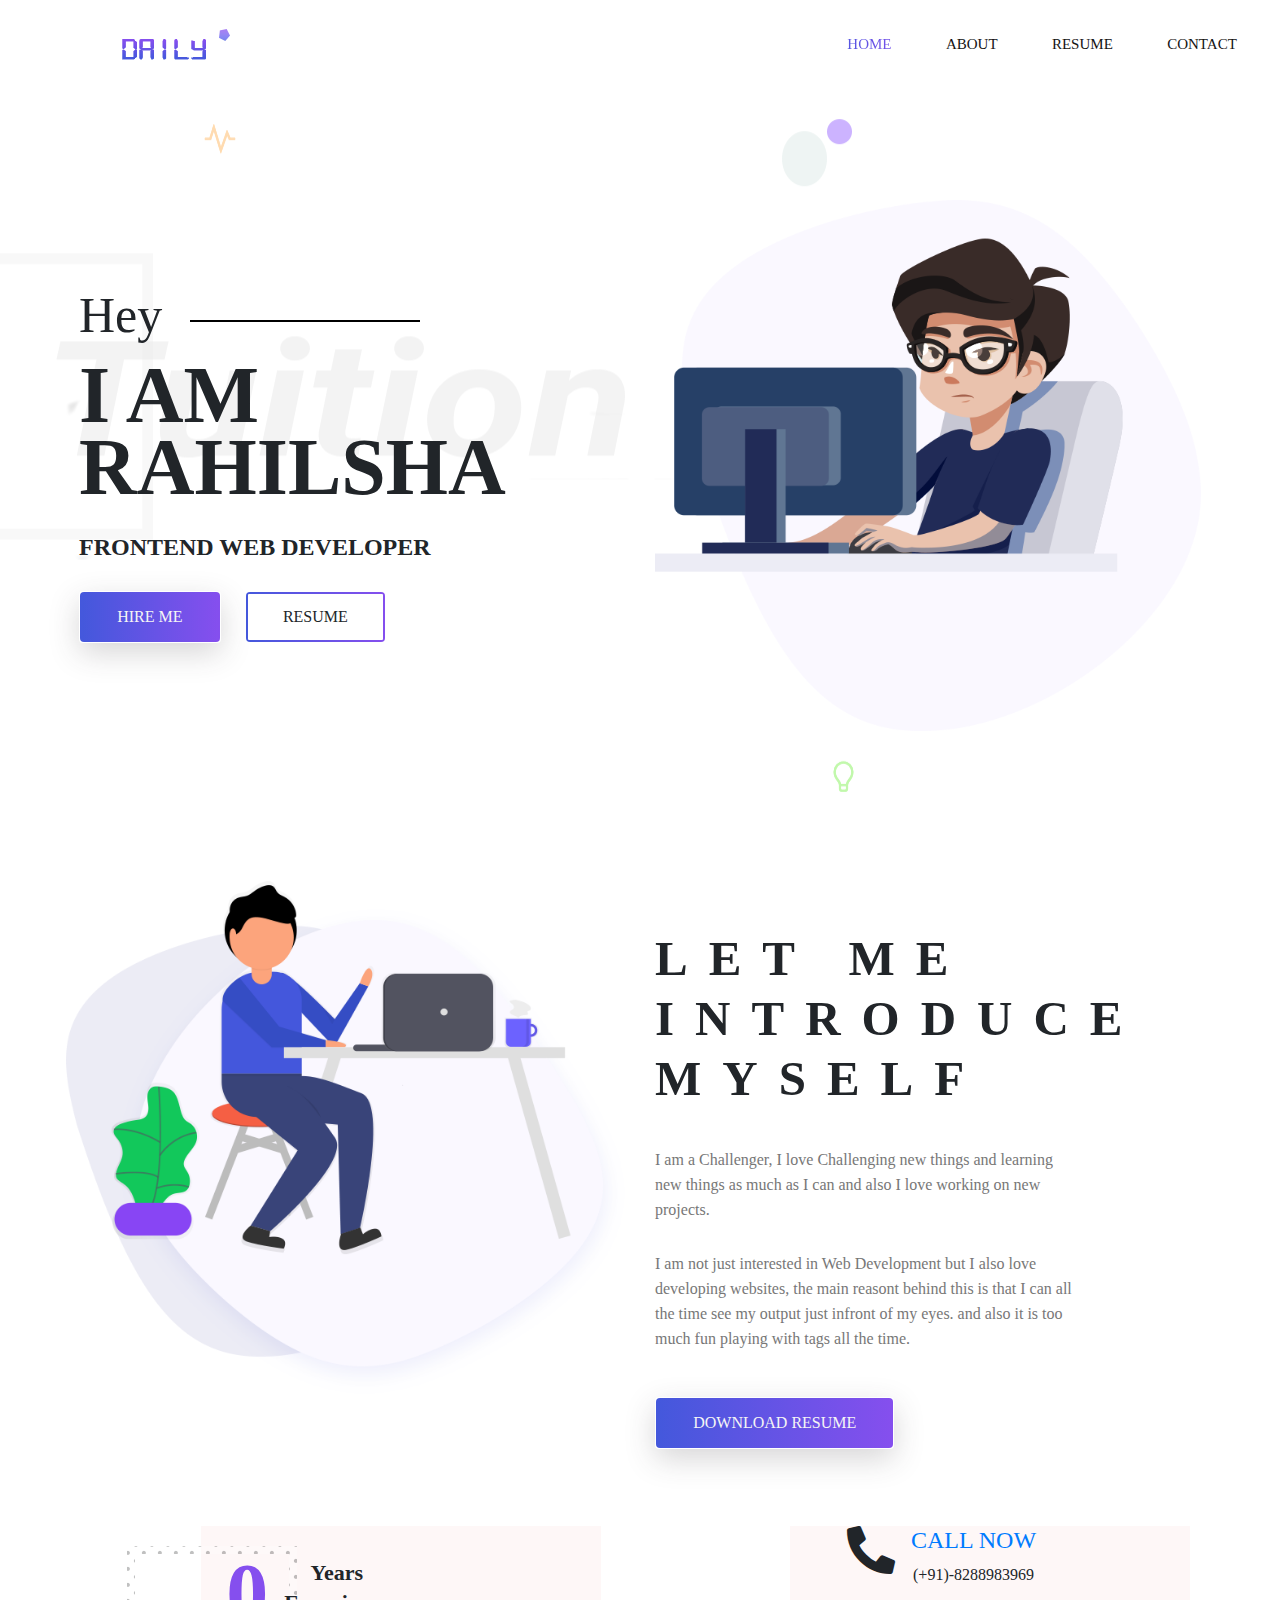
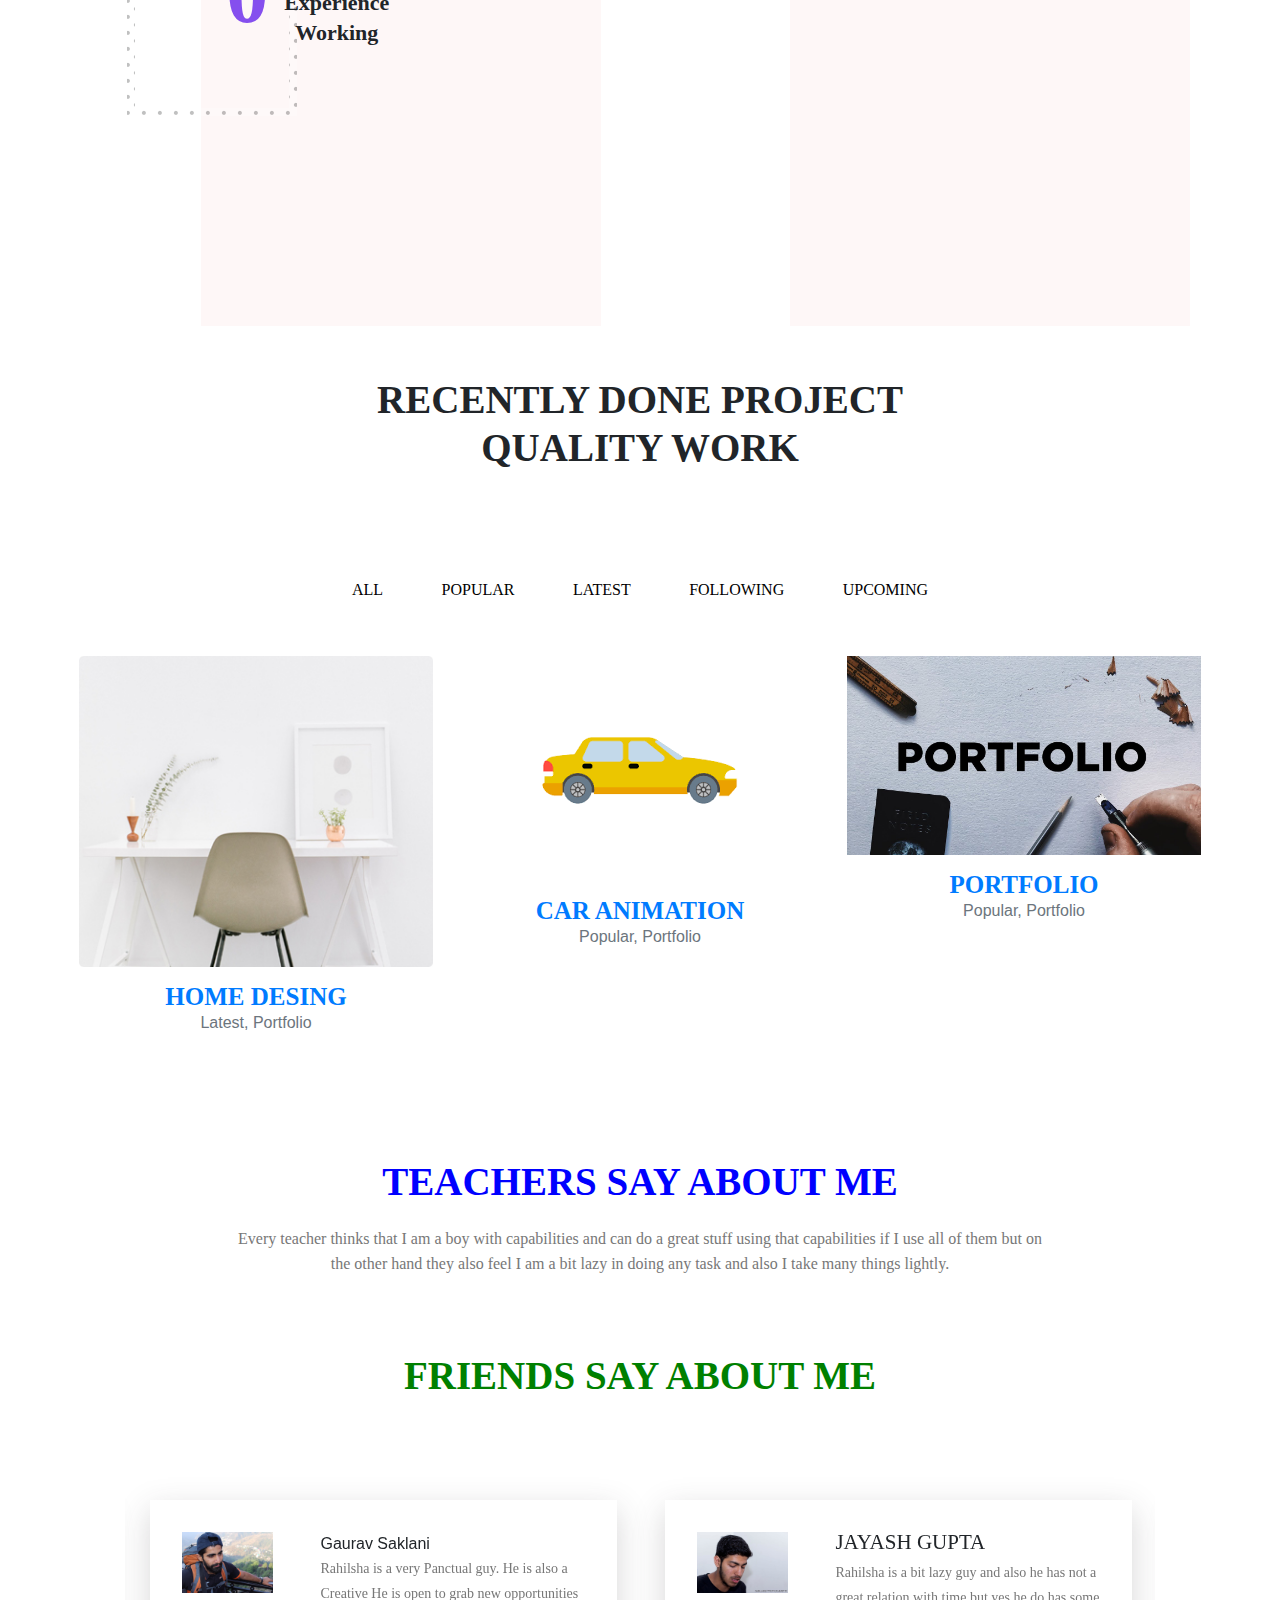
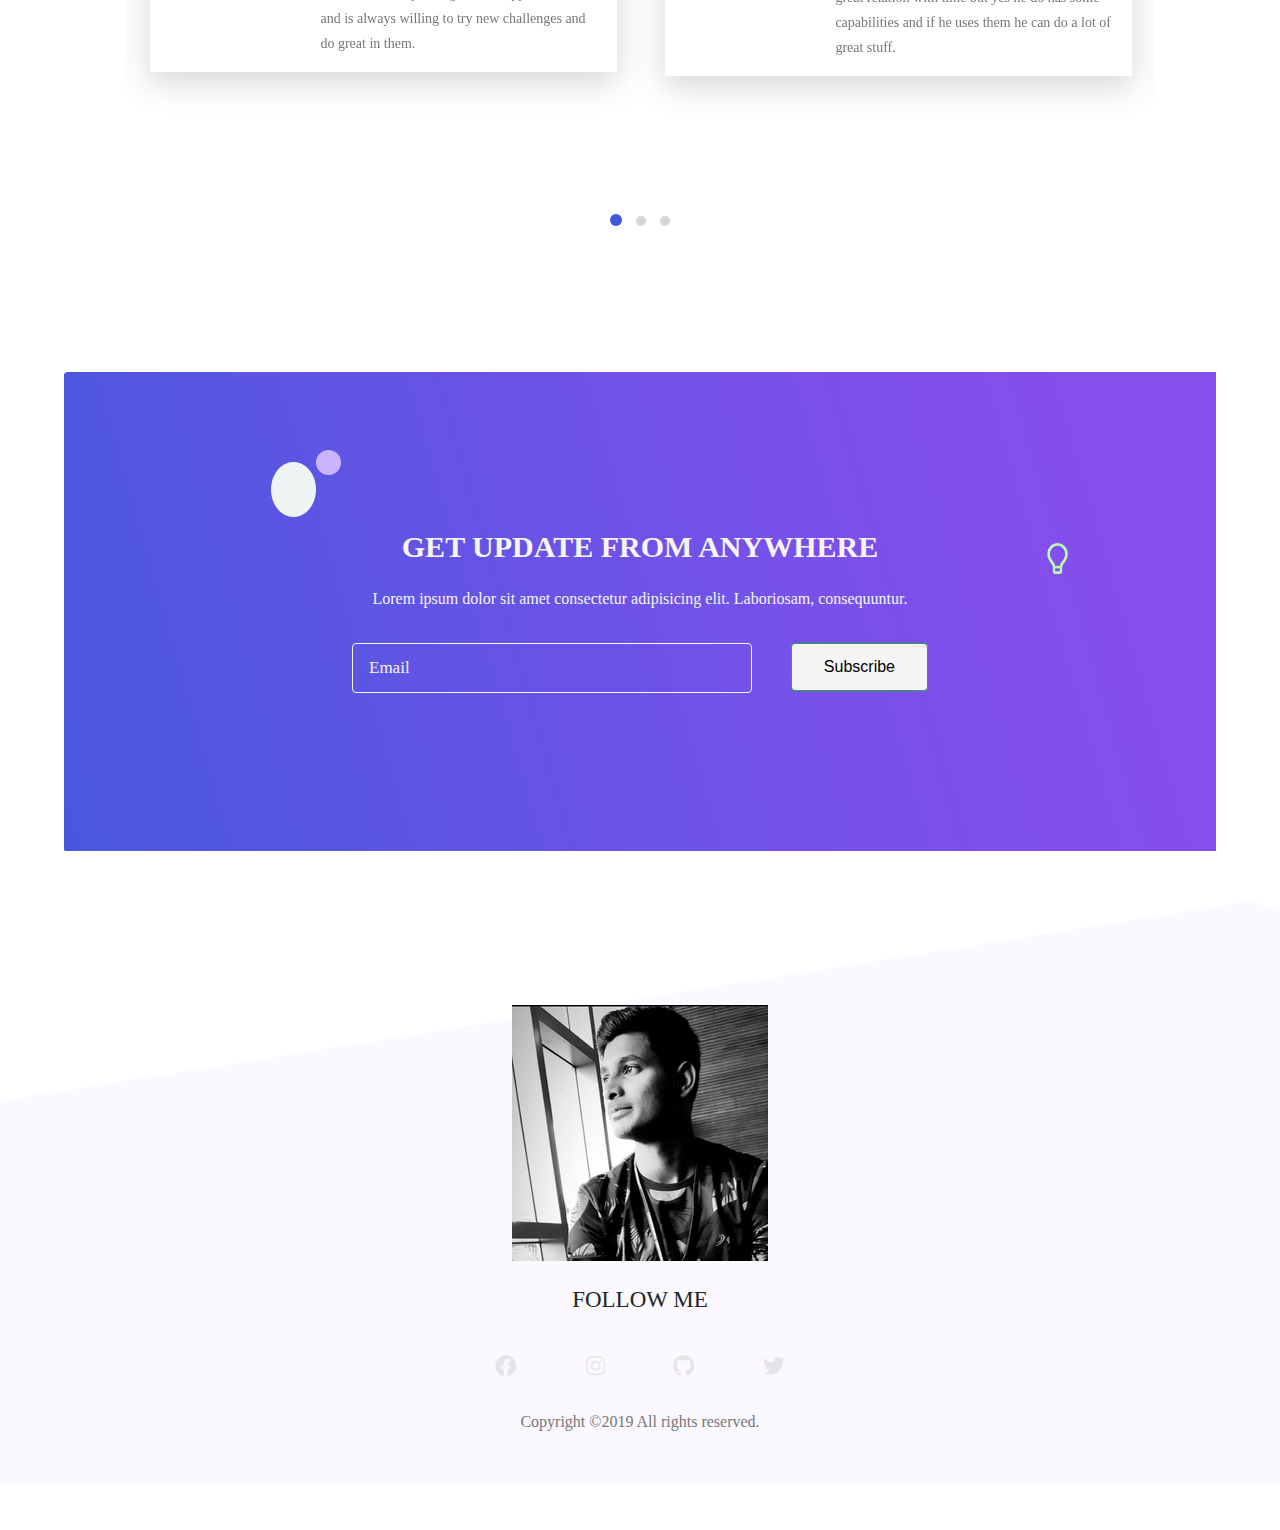
<file: index.html>
<!DOCTYPE html>
<html lang="en">

<head>
    <meta charset="UTF-8">
    <meta name="viewport" content="width=device-width, initial-scale=1.0">
    <meta http-equiv="X-UA-Compatible" content="ie=edge">
    <title>PORTFOLIO</title>


    <!--  Bootstrap css file  -->
    <link rel="stylesheet" href="./css/bootstrap.min.css">

    <!--  font awesome icons  -->
    <link rel="stylesheet" href="./css/all.min.css">


    <!--  Magnific Popup css file  -->
    <link rel="stylesheet" href="./vendor/Magnific-Popup/dist/magnific-popup.css">


    <!--  Owl-carousel css file  -->
    <link rel="stylesheet" href="./vendor/owl-carousel/css/owl.carousel.min.css">
    <link rel="stylesheet" href="./vendor/owl-carousel/css/owl.theme.default.min.css">


    <!--  custom css file  -->
    <link rel="stylesheet" href="./css/style.css">

    <!--  Responsive css file  -->
    <link rel="stylesheet" href="./css/responsive.css">

</head>

<body>


    <!--  ======================= Start Header Area ============================== -->

    <header class="header_area">
        <div class="main-menu">
            <nav class="navbar navbar-expand-lg navbar-light">
                <a class="navbar-brand" href="#"><img src="./img/logo.png" alt="logo"></a>
                <button class="navbar-toggler" type="button" data-toggle="collapse" data-target="#navbarNav"
                    aria-controls="navbarNav" aria-expanded="false" aria-label="Toggle navigation">
                    <span class="navbar-toggler-icon"></span>
                </button>
                <div class="collapse navbar-collapse" id="navbarNav">
                    <div class="mr-auto"></div>
                    <ul class="navbar-nav">
                        <li class="nav-item active">
                            <a class="nav-link" href="index.html">Home <span class="sr-only">(current)</span></a>
                        </li>
                        <li class="nav-item">
                            <a class="nav-link" href="#">about</a>
                        </li>
                        <li class="nav-item">
                            <a class="nav-link" href="#">Resume</a>
                        </li>
                        <li class="nav-item">
                            <a class="nav-link" href="contact1.html">contact</a>
                        </li>

                    </ul>
                </div>
            </nav>
        </div>
    </header>

    <!--  ======================= End Header Area ============================== -->

    <!--  ======================= Start Main Area ================================ -->
    <main class="site-main">


        <!--  ======================= Start Banner Area =======================  -->
        <section class="site-banner">
            <div class="container">
                <div class="row">
                    <div class="col-lg-6 col-md-12 site-title">
                        <h3 class="title-text">Hey</h3>
                        <h1 class="title-text text-uppercase">I am Rahilsha</h1>
                        <h4 class="title-text text-uppercase">FrontEnd Web Developer</h4>
                        <div class="site-buttons">
                            <div class="d-flex flex-row flex-wrap">
                                <button type="button" class="btn button primary-button mr-4 text-uppercase">Hire
                                    me</button>
                                <button type="button" class="btn button secondary-button text-uppercase">Resume</button>
                            </div>
                        </div>
                    </div>
                    <div class="col-lg-6 col-md-12 banner-image">
                        <img src="./img/banner/banner-image.png" alt="banner-img" class="img-fluid">
                    </div>
                </div>
            </div>
        </section>
        <!--  ======================= End Banner Area =======================  -->

        <!--  ========================= About Area ==========================  -->

        <section class="about-area">
            <div class="container-fluid">
                <div class="row">
                    <div class="col-lg-6 col-md-12">
                        <div class="about-image">
                            <img src="./img/about-us.png" alt="About us" class="img-fluid">
                        </div>
                    </div>
                    <div class="col-lg-6 col-md-12 about-title">
                        <h2 class="text-uppercase pt-5">
                            <span>Let me</span>
                            <span>introduce</span>
                            <span>myself</span>
                        </h2>
                        <div class="paragraph py-4 w-75">
                            <p class="para">
                                I am a Challenger, I love Challenging new things and learning new things as much as I can and also I love working on new projects.
                            </p>
                            <p class="para">
                                I am not just interested in Web Development but I also love developing websites, the main reasont behind this is that I can all the time see my output just infront of my eyes. and also it is too much fun playing with tags all the time.
                            </p>
                        </div>
                        <button type="button" class="btn button primary-button text-uppercase">Download Resume</button>
                    </div>
                </div>
            </div>
        </section>

        <!--  ========================= End About Area ==========================  -->

        <!--  ======================== Brand Area ==============================  -->

        <section class="brand-area">
            <div class="container-fluid">
                <div class="row">
                    <div class="col-xl-6 col-lg-12 col-md-12" align=center>
                        <div class="experience-area">
                            <div class="d-flex flex-row years-area">
                                <h2 class="p-3 years">0</h2>
                                <h2>
                                    <span>Years</span>
                                    <span>Experience</span>
                                    <span>Working</span>
                                </h2>
                            </div>
                            <div class="bg-panel"></div>
                        </div>
                    </div>
                    <div class="col-xl-6 col-lg-12 col-md-12" align=center>
                        <div class="experience-area">
                            <div class="d-flex flex-row flex-wrap call-area">
                                <span><i class="fas fa-phone-alt fa-3x px-3"></i></span>
                                <div class="call-now">
                                    <a href="#" class="text-uppercase h4 font-roboto">Call Now</a>
                                    <span class="font-roboto py-2">(+91)-8288983969</span>
                                </div>
                            </div>
                            <div class="bg-panel"></div>
                        </div>
                    </div>
                </div>
            </div>
        </section>

        <!--  ======================== End Brand Area ==============================  -->


        <!--  ======================= Project Area =============================  -->

        <section class="project-area" align=center>
            <div class="container">
                <div class="project-title pb-5">
                    <h1 class="text-uppercase title-h1">Recently Done Project</h1>
                    <h1 class="text-uppercase title-h1">Quality Work</h1>
                </div>

                <div class="button-group">
                    <button type="button" class="active" id="btn1" data-filter="*">All</button>
                    <button type="button" data-filter=".popular">Popular</button>
                    <button type="button" data-filter=".latest">Latest</button>
                    <button type="button" data-filter=".following">Following</button>
                    <button type="button" data-filter=".upcoming">Upcoming</button>
                </div>

                <div class="row grid">
                    <div class="col-lg-4 col-md-6 col-sm-12 element-item latest">
                        <div class="our-project">
                            <div class="img">
                                <a class="test-popup-link" href="./img/portfolio/p1.jpg">
                                    <img src="./img/portfolio/p1.jpg" alt="portfolio-1" class="img-fluid">
                                </a>
                            </div>
                            <div class="title py-4">
                                <h4 class="text-uppercase"><a href="https://rahilsha25.github.io/HomeDesign/" target="_blank">Home Desing</a></h4>
                                <span class="text-secondary">Latest, Portfolio</span>
                            </div>
                        </div>
                    </div>
                    <div class="col-lg-4 col-md-6 col-sm-12 element-item popular">
                        <div class="our-project">
                            <div class="img">
                                <a class="test-popup-link" href="./img/portfolio/1.png">
                                    <img src="./img/portfolio/1.png" alt="portfolio-2" class="img-fluid">
                                </a>
                            </div>
                            <div class="title py-4">
                                <h4 class="text-uppercase"><a href="https://rahilsha25.github.io/car-animation/" target="_blank">Car Animation</a></h4>
                                <span class="text-secondary">Popular, Portfolio</span>
                            </div>
                        </div>
                    </div>
                    <div class="col-lg-4 col-md-6 col-sm-12 element-item popular">
                        <div class="our-project">
                            <div class="img">
                                <a class="test-popup-link" href="./img/portfolio/pp.jpg">
                                    <img src="./img/portfolio/pp.jpg" alt="portfolio-2" class="img-fluid">
                                </a>
                            </div>
                            <div class="title py-4">
                                <h4 class="text-uppercase"><a href="#">PORTFOLIO</a></h4>
                                <span class="text-secondary">Popular, Portfolio</span>
                            </div>
                        </div>
                    </div>
                </div>
            </div>
        </section>

        <!--  ======================= End Project Area =============================  -->

        <!--  ======================== About Me Area ==============================  -->

        <section class="about-area">
            <div class="container">
                <div class="row text-center">
                    <div class="col-12">
                        <div class="about-title">
                            <h1 class="text-uppercase title-h1" style="color:blue;">Teachers Say about me</h1>
                            <p class="para">
                                Every teacher thinks that I am a boy with capabilities and can do a great stuff using that capabilities if I use all of them but on the other hand they also feel I am a bit lazy in doing any task and also I take many things lightly.
                            </p>
                        </div>
                    </div>
                </div>
            </div><br><br>
            <h1 class="text-uppercase title-h1" align=center style="color:green;">Friends Say about me</h1>
            <div class="container carousel py-lg-5">
                <div class="owl-carousel owl-theme">
                    <div class="client row">
                        <div class="col-lg-4 col-md-12 client-img">
                            <img src="./img/testimonials/5.jpg" alt="img1" class="img-fluid">
                        </div>
                        <div class="col-lg-8 col-md-12 about-client">Gaurav Saklani</h4>
                            <p class="para">Rahilsha is a very Panctual guy. He is also a Creative  He is open to grab new opportunities and is always willing to try new challenges and do great in them.  </p>
                        </div>
                    </div>
                    <div class="client row">
                        <div class="col-lg-4 col-md-12 client-img">
                            <img src="./img/testimonials/6.jpg" alt="img2" class="img-fluid">
                        </div>
                        <div class="col-lg-8 col-md-12 about-client">
                            <h4 class="text-uppercase">Jayash Gupta</h4>
                            <p class="para">Rahilsha is a bit lazy guy and also he has not a great relation with time but yes he do has some capabilities and if he uses them he can do a lot of great stuff.</p>
                        </div>
                    </div>
                    <div class="client row">
                        <div class="col-lg-4 col-md-12 client-img">
                            <img src="./img/testimonials/7.jpg" alt="img1" class="img-fluid">
                        </div>
                        <div class="col-lg-8 col-md-12 about-client">
                            <h4 class="text-uppercase">Shahilsha</h4>
                            <p class="para">Lorem ipsum dolor, sit amet consectetur adipisicing elit. Quidem architecto
                                consequuntur ratione, obcaecati corrupti deserunt.</p>
                        </div>
                    </div>
                    <div class="client row">
                        <div class="col-lg-4 col-md-12 client-img">
                            <img src="./img/testimonials/8.jpg" alt="img2" class="img-fluid">
                        </div>
                        <div class="col-lg-8 col-md-12 about-client">
                            <h4 class="text-uppercase">Ishan Shukla</h4>
                            <p class="para">Lorem ipsum dolor, sit amet consectetur adipisicing elit. Quidem architecto
                                consequuntur ratione, obcaecati corrupti deserunt.</p>
                        </div>
                    </div>
                    <div class="client row">
                        <div class="col-lg-4 col-md-12 client-img">
                            <img src="./img/testimonials/pp1.jpg" alt="img1" class="img-fluid">
                        </div>
                        <div class="col-lg-8 col-md-12 about-client">
                            <h4 class="text-uppercase">Krishna Maheshwari </h4>
                            <p class="para">Rahil is an enthusiastic and passionate fellow. Through I have never worked directly with him, I am aware about the awesome work he has done in the past and is currently doing, in both the technical as well as in social fields, which is really great to see. Wishing him All The Best for his future endeavors.</p>
                        </div>
                    </div>
                    <div class="client row">
                        <div class="col-lg-4 col-md-12 client-img">
                            <img src="./img/testimonials/pp2.jpg" alt="img2" class="img-fluid">
                        </div>
                        <div class="col-lg-8 col-md-12 about-client">
                            <h4 class="text-uppercase">Prabhat Bhardwaj</h4>
                            <p class="para">Lorem ipsum dolor, sit amet consectetur adipisicing elit. Quidem architecto
                                consequuntur ratione, obcaecati corrupti deserunt.</p>
                        </div>
                    </div>
                </div>
            </div>

        </section>

        <!--  ======================== End About Me Area ==============================  -->

        <!--  ========================== Subscribe me Area ============================  -->
        <section class="subscribe-us-area" align=center>
            <div class="container subscribe">
                <div class="row">
                    <div class="col-lg-12 text-center subscribe-title">
                        <h4 class="text-uppercase">Get Update From anywhere</h4>
                        <p class="para">Lorem ipsum dolor sit amet consectetur adipisicing elit. Laboriosam,
                            consequuntur.</p>
                    </div>
                </div>
                <div class="d-sm-flex justify-content-center">
                    <form class="w-50">
                        <div class="row d-flex flex-row flex-wrap">
                            <div class="col input-textbox">
                                <input type="text" id="txtemail" class="form-control" placeholder="Email">
                            </div>
                            <div class="col">
                                <div class="btn-submit">
                                    <button type="submit" class="btn btn-success float-right">Subscribe</button>
                                </div>
                            </div>
                        </div>
                    </form>
                </div>
            </div>
        </section>
        <!--  ========================== End Subscribe me Area ============================  -->


    </main>
    <!--  ======================= End Main Area ================================ -->

    <footer class="footer-area">
        <div class="container">
            <div class="">
                <div class="site-logo text-center py-4">
                    <img src="./img/rahil.png" alt="logo">
                </div>
                <div class="social text-center">
                    <h5 class="text-uppercase">Follow me</h5>
                    <a href="https://www.facebook.com/rahilsha.diwan" target="_blank"><i class="fab fa-facebook"></i></a>
                    <a href="https://www.instagram.com/rahilsha2000/" target="_blank"><i class="fab fa-instagram"></i></a>
                    <a href="https://github.com/Rahilsha25" target="_blank"><i class="fab fa-github"></i></a>
                    <a href="https://twitter.com/RAHILSHA1" target="_blank"><i class="fab fa-twitter"></i></a>
                </div>
                <div class="copyrights text-center">
                    <p class="para">
                        Copyright ©2019 All rights reserved.
                    </p>
                </div>
            </div>
        </div>
    </footer>


    <!--  Jquery js file  -->
    <script src="./js/jquery.3.4.1.js"></script>

    <!--  Bootstrap js file  -->
    <script src="./js/bootstrap.min.js"></script>

    <!--  isotope js library  -->
    <script src="./vendor/isotope/isotope.min.js"></script>

    <!--  Magnific popup script file  -->
    <script src="./vendor/Magnific-Popup/dist/jquery.magnific-popup.min.js"></script>

    <!--  Owl-carousel js file  -->
    <script src="./vendor/owl-carousel/js/owl.carousel.min.js"></script>

    <!--  custom js file  -->
    <script src="./js/main.js"></script>


</body>

</html>
</file>
<file: css/style.css>
/* import fonts from fonts.css file */ 
@import url(./fonts.css);


/* css variables */ 
@import url(./partials/_variables.css);

/* import global styling */ 
@import url(./partials/_global.css);


/* start navigation */ 

.header_area .main-menu .navbar .navbar-brand{
    padding: 0 2rem 0 5rem;
}

.header_area .main-menu .navbar{
    padding: 1rem 20rem ;
}

.header_area .main-menu .nav-item .nav-link{
    font: normal 500 15px/2px var(--roboto);
    text-transform: uppercase;
    padding: 1.7rem;
    color: var(--title-color);
}

.header_area .main-menu .navbar-nav .active a{
    background: var(--gradient-color);
    -webkit-background-clip: text;
    -webkit-text-fill-color: transparent;
    background-clip: text;
}

.header_area .main-menu .navbar-nav a:hover{
    background: var(--gradient-color);
    -webkit-background-clip: text;
    -webkit-text-fill-color: transparent;
    background-clip: text;
}


/* end navigation */ 

/* Banner Area */ 

.site-main .site-banner {
    background: url(../img/banner/home-banner.png) no-repeat 0% 50%;
}

.site-main .site-banner .site-title h3{
    padding-top: 35%;
    font-weight: 500;
}

.site-main .site-banner .site-title h3::after{
    content: " ";
    height: 2px;
    width: 18vw;
    background: black;
    display: inline-block;
    margin-left: 5%;
    transform: translateY(-10px);
}

.site-main .site-banner .site-title h1{
    font-size: 5rem;
}

.site-main .site-banner .site-title h4{
    font-size: 1.5rem;
}

.site-main .site-banner .banner-image > img{
    padding: 7rem 0;
    width: 90rem;
}



/* End Banner Area */ 

/* Start About Area */ 

.site-main .about-area{
    padding: 8rem 5rem;
}

.site-main .about-area .about-title h2 > span{
    display: block;
    font: normal bold 49px/ 60px var(--roboto);
    letter-spacing: 21px;
}

.site-main .about-area .about-title .paragraph > p{
    padding: .4rem 0;
}

/* End About Area */ 


/* Start Brand Area */ 

.site-main .brand-area{
    padding: 1rem 20rem;
    margin-bottom: 4rem;
}

.site-main .brand-area .first-row .col-lg-4{
    display: flex;
    justify-content: center;
}

.site-main .brand-area .first-row .col-lg-4 > .single-brand{
    border: 1px solid var(--border-color);
    text-align: center;
    padding: 1.8rem 0rem;
    margin: .9rem 0;
    width: 180px;
    height: 100px;
    cursor: pointer;
    transition: transform .4s ease;
}

.site-main .brand-area .first-row .col-lg-4 > .single-brand > img{
    width: 50%;
}

.site-main .brand-area .first-row .col-lg-4 > .single-brand:hover{
    box-shadow: var(--box-shadow);
    transform: scale(1.1);
}

.site-main .brand-area .first-row .col-lg-4 > .single-brand:hover > img{
    filter: brightness(0.15);
}

.site-main .brand-area .experience-area{
    padding-left: 1rem;
}

.site-main .brand-area .experience-area span{
    display: block;
}

.site-main .brand-area .experience-area .years-area{
    background: url(../img/client-info-bg.png) no-repeat 45px 20px;
    padding: 2rem 0;
    width: 40rem;
    height: 18rem;
    padding-left: 8rem;
    position: relative;
}

.site-main .brand-area .experience-area .bg-panel{
    position: absolute;
    left: -190px; top: 0%;
    background: #e029290a;
    width: 400px;
    height: 400px;
    margin-left: 340px;
    z-index: -1;
}

.site-main .brand-area .experience-area .years-area .years{
    font: normal bold 84px/40px var(--roboto);
    color: var(--primary-color2);
    z-index: 2;
}

.site-main .brand-area .experience-area .years-area h2 > span{
    font: normal 600 22px/30px var(--roboto);
}

.site-main .brand-area .experience-area .call-area{
    padding-left: 10rem;
}

/* End Brand Area */ 

/* Services Area */ 

.site-main .services-area{
    padding: 7rem 2rem;
}

.site-main .services-area .services-title{
    padding: 0 14rem;
}

.site-main .services-area .services-title h1{
    font-size: 35px;
}

.site-main > .services-area .services{
    background: rgba(248, 252, 253, 0.973);
    padding: 2rem 0;
    width: 16rem;
    margin: 5rem .5rem;
    transition: box-shadow .7s ease;
}

.site-main > .services-area .services:hover{
    box-shadow: var(--box-shadow);
}



/* End Services Area */ 


/* Project Area */ 

.site-main .project-area{
    padding: 4rem 0;
}

.site-main .project-area .button-group button{
    background: transparent;
    border: none;
    font: normal 500 16px/130px var(--roboto);
    text-transform: uppercase;
}

.site-main .project-area .button-group button + button{
    padding-left: 3rem;
}

.site-main .project-area .grid .our-project > .title h4{
    font: normal 700 25px/12px var(--roboto);
}

.site-main .project-area .grid .our-project .img a:hover img{
    filter: brightness(1.1) drop-shadow(1px 8px 30px #b1afaf);
}


/* End Project Area */ 


/* About Me */ 

.site-main .about-area .about-title p{
    padding: 1rem 7rem;
}

.site-main .about-area .client{
    background: #ffffff10;
    box-shadow: var(--box-shadow);
    margin: 3rem 0rem;
}

.site-main .about-area .client .client-img{
    padding: 2rem;
}

.site-main .about-area .client .about-client{
    padding-top: 2rem;
}

.site-main .about-area .client .about-client h4{
    font: normal 500 21px/ 20px var(--roboto);
}

.site-main .about-area .client .about-client p{
    font-size: 14px;
}

.site-main .about-area .owl-carousel .owl-item{
    display: flex;
    justify-content: center;
    padding: 0 1.5rem;
}

.site-main .about-area .owl-carousel .owl-dots .owl-dot.active span{
    background: var(--primary-color);
    width: 12px;
    height: 12px;
}



/* End About Me */ 

/* Subscribe me */ 

.site-main .subscribe-us-area .subscribe{
    background: url(../img/subscribe-bg.png) no-repeat;
    padding: 10rem 0;
    margin: 3rem auto;
}

.site-main .subscribe-us-area .subscribe .subscribe-title h4{
    font: normal 700 30px/ 30px var(--roboto);
    color: whitesmoke;
}

.site-main .subscribe-us-area .subscribe .subscribe-title p{
    color: whitesmoke;
    padding: 1rem 4rem;
}

.site-main .subscribe-us-area .subscribe form .input-textbox input{
    width: 400px;
    padding: 1.5rem 1rem;
    border: 1px solid whitesmoke;
    background: transparent;
    color: white;
    font: normal 500 17px/20px var(--roboto);
}

.site-main .subscribe-us-area .subscribe form .input-textbox input::placeholder{
    color: whitesmoke;
}

.site-main .subscribe-us-area .subscribe form .btn-submit button{
    background: whitesmoke;
    color: #000;
    padding: .7rem 2rem;
}

/* End subscribe me */ 

/* Footer Area */ 

footer.footer-area{
    padding: 5rem 0;
    background: url(../img/footer-bg.png) no-repeat;
}

footer.footer-area .social h5{
    font: normal 500 23px/ 30px var(--roboto);
}

footer.footer-area .social a > i{
    font-size:22px;
    padding: 2rem;
    color: var(--border-color);
}

footer.footer-area .social a:hover > i{
    color: var(--primary-color);
}


/* End Footer */
</file>
<file: css/responsive.css>
/* if the viewport is equal to 340px or less than that */ 
@media only screen and (max-width: 340px){
    .header_area .main-menu .navbar,
    .header_area .main-menu .navbar .navbar-brand,
    .site-main .subscribe-us-area .subscribe .subscribe-title,
    .site-main .subscribe-us-area .subscribe .subscribe-title p, h4,
    .site-main .services-area,
    .site-main .subscribe-us-area .subscribe
    {
        padding: 2%;
        margin: 0%;
    }

    .site-main .site-banner .site-title h1{
        font-size: 41px;
    }

    .site-main .subscribe-us-area .subscribe form .input-textbox input{
        width: 15rem    !important;
    }

    .site-main > .services-area .services{
        width: 13rem;
    }

}


/* if the viewport is equal to 340px or less than that */ 
@media only screen and (max-width: 792px){
    .site-main .about-area .about-title h2 > span{
        font-size: 31px;
        letter-spacing: 10px;
    }

    .site-main .brand-area .experience-area .years-area{
        padding-left: 1%;
        width: 49%;
    }

    .site-main .brand-area .experience-area .bg-panel{
        margin-left: 30%;
        width: 80%;   
    }

    .site-main .brand-area .experience-area .call-area{
        padding-left: 3%;
    }

    .site-main .project-area .button-group button{
        font: normal 500 18px/40px var(--roboto);
    }

    .site-main .about-area .about-title p{
        padding: 0%;
    }

    .site-main .subscribe-us-area .subscribe form .input-textbox input{
        width: 20rem;
        margin: 5%;
    }
}



/* if the viewport is equal to 1910px or less than that */ 
@media only screen and (max-width: 1910px){
    .header_area .main-menu .navbar{
        padding: 1rem;
    }

    .container{
        max-width: 90%;
    }

    .site-main .brand-area,
    .site-main .services-area .services-title,
    .site-main .about-area{
        padding: 3% 4%;
    }


}
</file>
